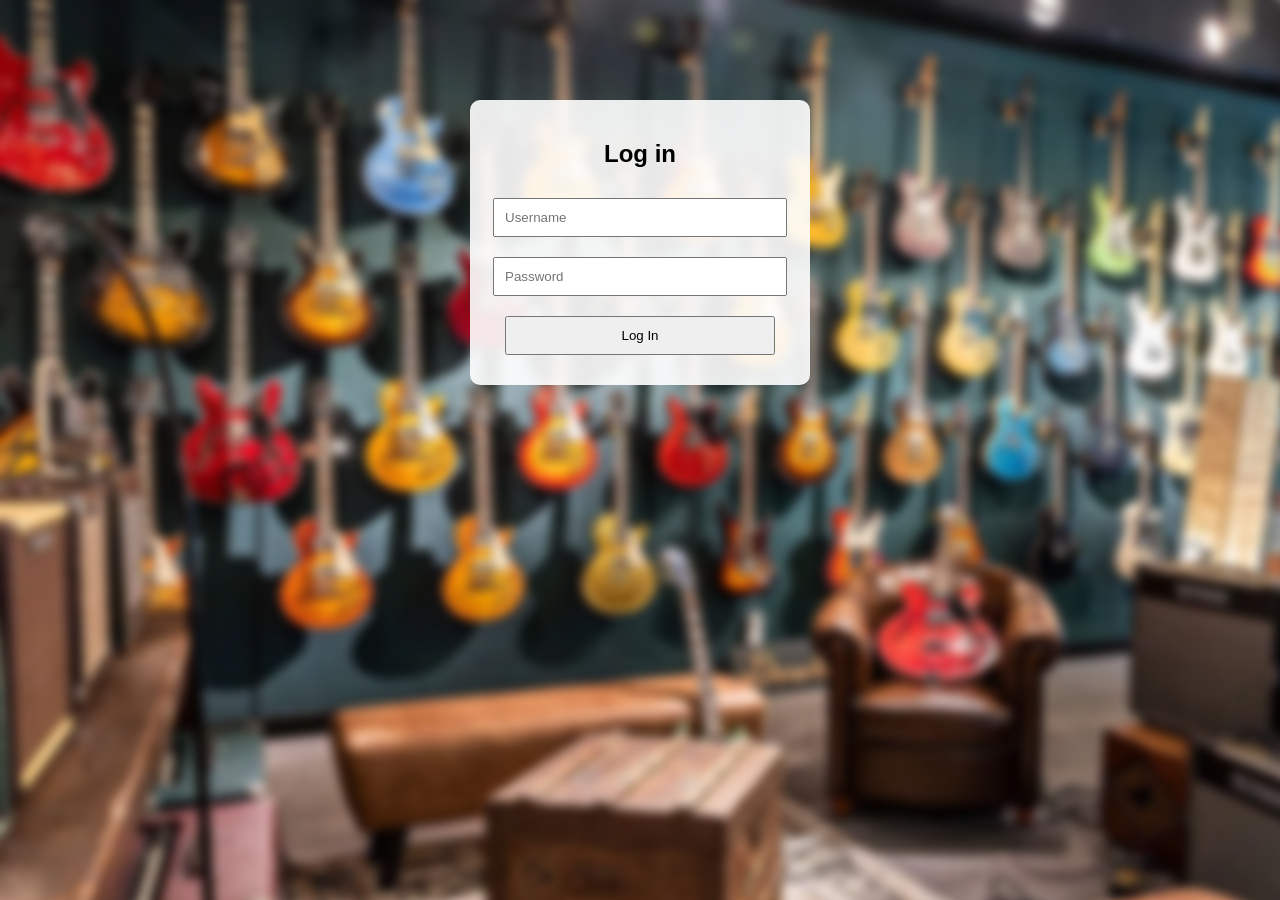
<file: index.html>
<!DOCTYPE html>
<html lang="en">
<head>
  <meta charset="UTF-8">
  <title>Log In - Markijs Guitars</title>
  <link rel="stylesheet" href="style.css">
</head>
<body class="login-page">
  <div class="login-box">
    <h2>Log in</h2>
    <form action="home.html">
      <input type="text" placeholder="Username" required><br>
      <input type="password" placeholder="Password" required><br>
      <button type="submit">Log In</button>
    </form>
  </div>
</body>
</html>
</file>
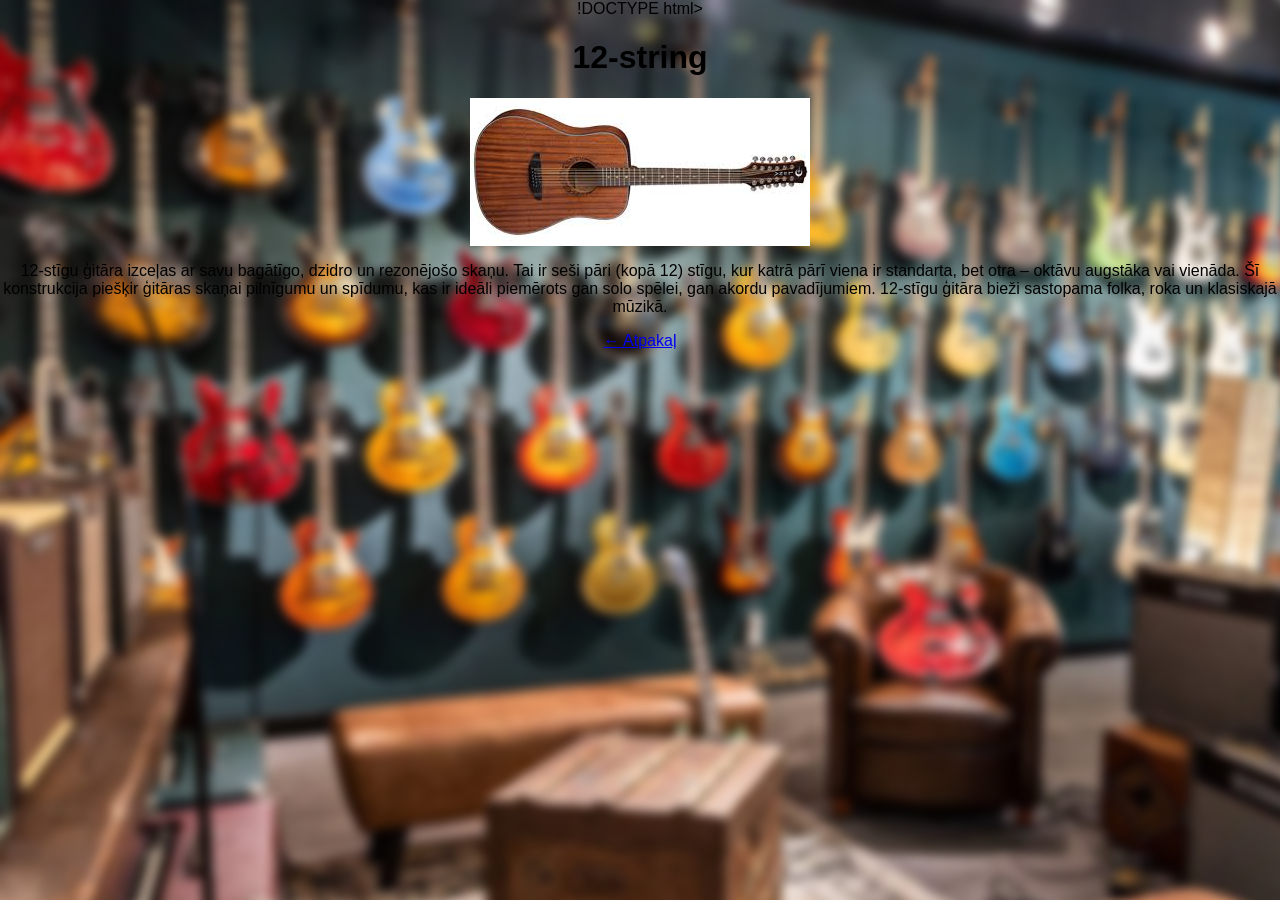
<file: 12-string.html>
!DOCTYPE html>
<html lang="en">
<head>
  <meta charset="UTF-8">
  <title>12-string</title>
  <link rel="stylesheet" href="style.css">
</head>
<body>
  <h1>12-string</h1>
  <img src="[data-uri]" alt="Les Paul Guitar">
  <p>12-stīgu ģitāra izceļas ar savu bagātīgo, dzidro un rezonējošo skaņu. Tai ir seši pāri (kopā 12) stīgu, kur katrā pārī viena ir standarta, bet otra – oktāvu augstāka vai vienāda. Šī konstrukcija piešķir ģitāras skaņai pilnīgumu un spīdumu, kas ir ideāli piemērots gan solo spēlei, gan akordu pavadījumiem. 12-stīgu ģitāra bieži sastopama folka, roka un klasiskajā mūzikā.</p>
  <a href="home.html">← Atpakaļ</a>
</body>
</html>
</file>
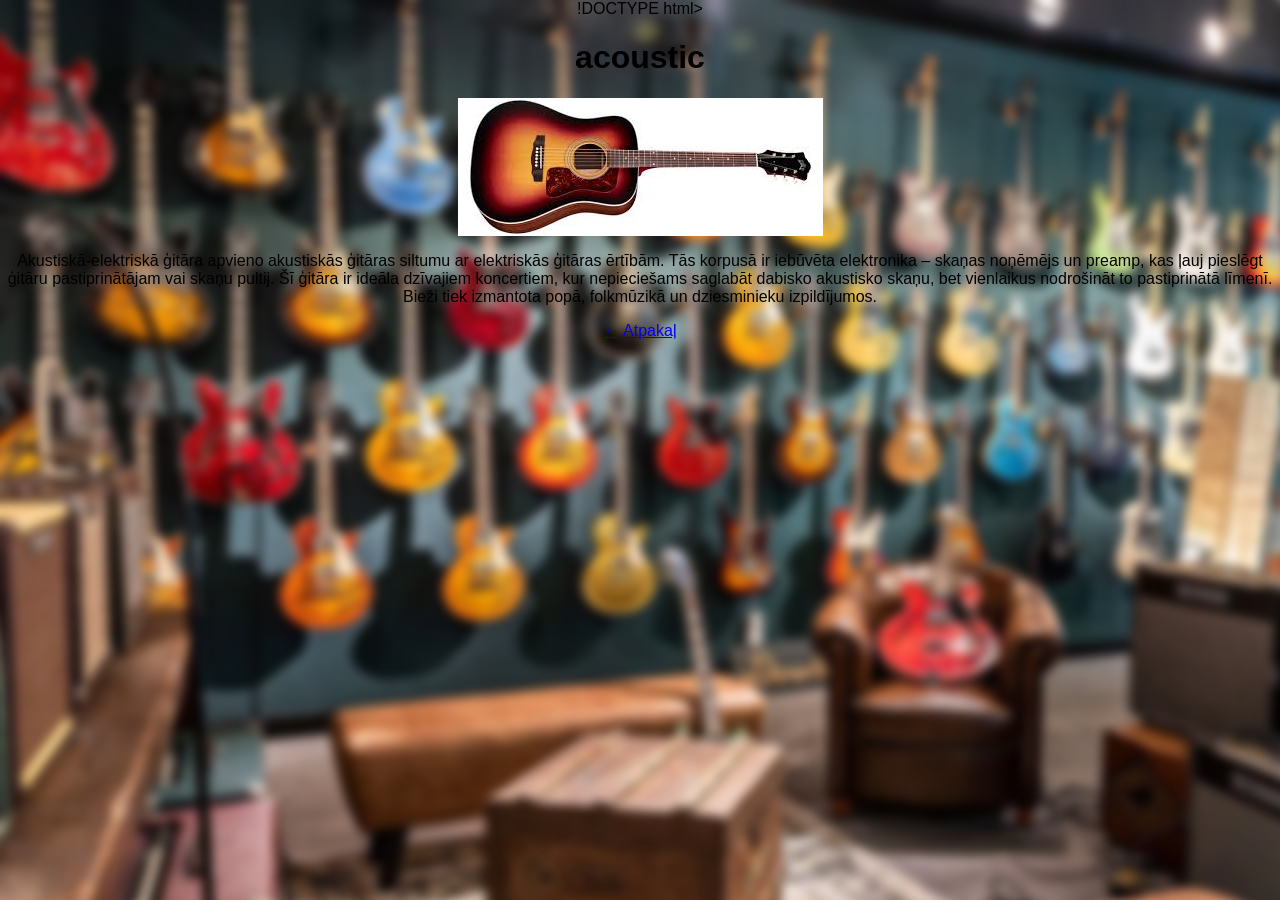
<file: acoustic-electric.html>
!DOCTYPE html>
<html lang="en">
<head>
  <meta charset="UTF-8">
  <title>acoustic</title>
  <link rel="stylesheet" href="style.css">
</head>
<body>
  <h1>acoustic</h1>
  <img src="[data-uri]" alt="Les Paul Guitar">
  <p>Akustiskā-elektriskā ģitāra apvieno akustiskās ģitāras siltumu ar elektriskās ģitāras ērtībām. Tās korpusā ir iebūvēta elektronika – skaņas noņēmējs un preamp, kas ļauj pieslēgt ģitāru pastiprinātājam vai skaņu pultij. Šī ģitāra ir ideāla dzīvajiem koncertiem, kur nepieciešams saglabāt dabisko akustisko skaņu, bet vienlaikus nodrošināt to pastiprinātā līmenī. Bieži tiek izmantota popā, folkmūzikā un dziesminieku izpildījumos.</p>
  <a href="home.html">← Atpakaļ</a>
</body>
</html>
</file>
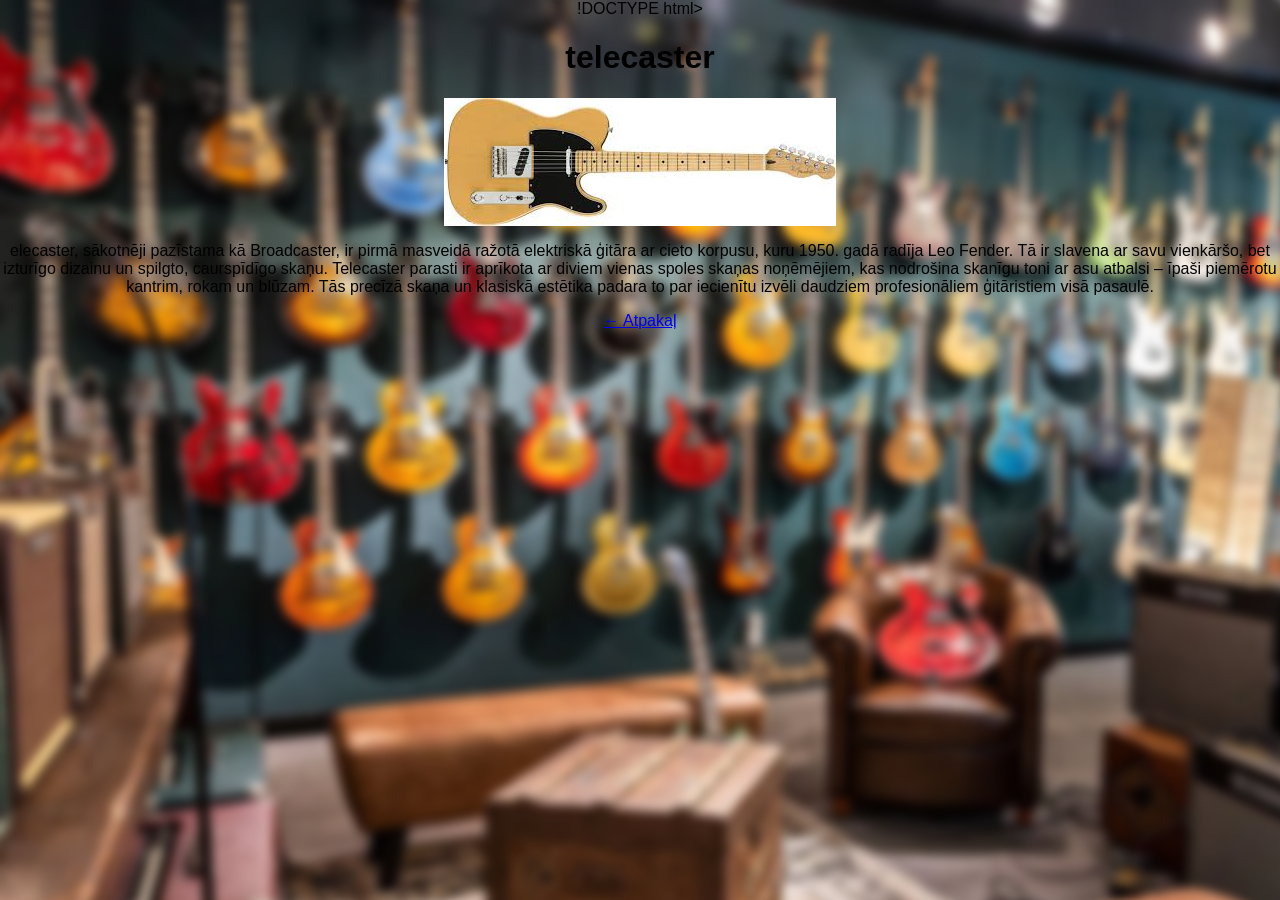
<file: telecaster.html>
!DOCTYPE html>
<html lang="en">
<head>
  <meta charset="UTF-8">
  <title>telecaster</title>
  <link rel="stylesheet" href="style.css">
</head>
<body>
  <h1>telecaster</h1>
  <img src="[data-uri]" alt="Les Paul Guitar">
  <p>elecaster, sākotnēji pazīstama kā Broadcaster, ir pirmā masveidā ražotā elektriskā ģitāra ar cieto korpusu, kuru 1950. gadā radīja Leo Fender. Tā ir slavena ar savu vienkāršo, bet izturīgo dizainu un spilgto, caurspīdīgo skaņu. Telecaster parasti ir aprīkota ar diviem vienas spoles skaņas noņēmējiem, kas nodrošina skanīgu toni ar asu atbalsi – īpaši piemērotu kantrim, rokam un blūzam. Tās precīzā skaņa un klasiskā estētika padara to par iecienītu izvēli daudziem profesionāliem ģitāristiem visā pasaulē.</p>
  <a href="home.html">← Atpakaļ</a>
</body>
</html>
</file>
<file: style.css>
body {
  font-family: Arial, sans-serif;
  background-color: #f5f5f5;
  text-align: center;
  margin: 0;
  padding: 0;
  background-image: url('image.jpg');
}

nav {
  background-color: #8b6f20;
  padding: 10px;
}

nav a {
  color: white;
  margin: 0 10px;
  text-decoration: none;
}

.login-box {
  background-color: rgba(255, 255, 255, 0.9);
  padding: 20px;
  margin: 100px auto;
  width: 300px;
  border-radius: 10px;
}

input, button {
  margin: 10px 0;
  padding: 10px;
  width: 90%;
}
</file>
